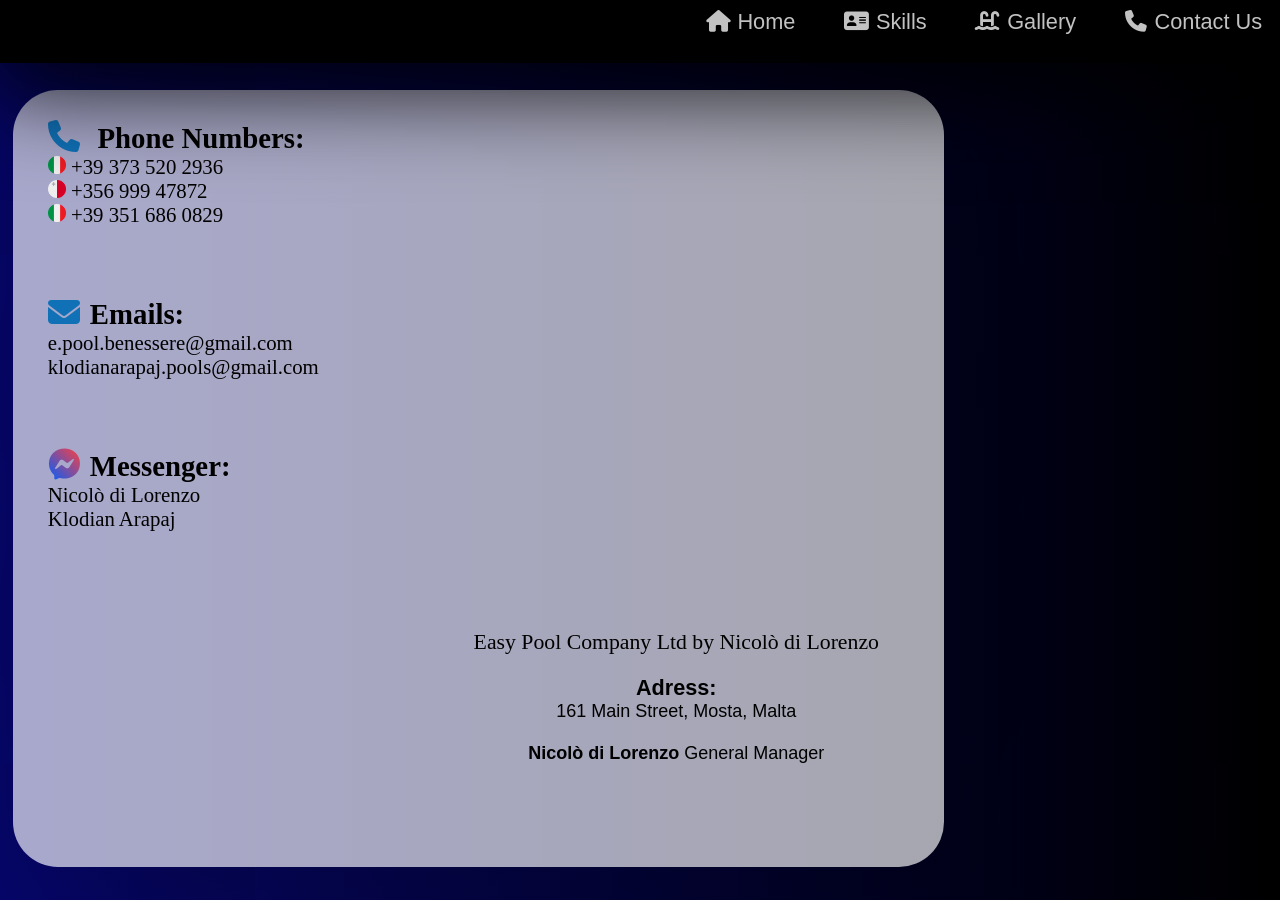
<file: contact.html>
<!DOCTYPE html>
<html lang="en">
  <head>
    <meta charset="UTF-8" />
    <meta name="viewport" content="width=device-width, initial-scale=1.0" />
    <link
      rel="stylesheet"
      href="https://cdnjs.cloudflare.com/ajax/libs/font-awesome/6.5.1/css/all.min.css"
    />
    <link rel="stylesheet" href="styles.css" />
    <link
      rel="shortcut icon"
      href="https://cdn-icons-png.flaticon.com/512/3095/3095583.png"
      type="image/x-icon"
    />
    <title>Contact me</title>
  </head>

  <body class="contact-body">
    <nav id="info">
      <a href="index.html" id="home"><i class="fas fa-home"></i>Home</a>
      <a href="skills.html" id="skills"><i class="fas fa-address-card"></i>Skills</a>
      <a href="project.html" id="prjcts"
        ><i class="fas fa-swimming-pool"></i>Gallery</a
      >
      <a href="contact.html" id="contactsUs"
        ><i class="fas fa-phone second-phone"></i>Contact Us</a
      >
    </nav>
    <!--page web body class = kjimsabfk129 -->
    <div id="contact-me-container">
      <i class="fas fa-phone fa-second"></i
      ><span id="phoneNumber"
        >Phone Numbers:<br />
        <div id="Number">
          <img src="italy.png" id="itIcon" /> +39 373 520 2936
        </div>
        <div id="Number">
          <img src="malta.png" id="maltaIcon" /> +356 999 47872
        </div>
        <div id="Number">
          <img src="italy.png" id="itIcon" /> +39 351 686 0829
        </div></span
      >
      <br /><br /><br />
      <i class="fas fa-envelope env1"></i
      ><span id="email"
        >Emails:
        <div class="em">e.pool.benessere@gmail.com</div>
        <div class="em">klodianarapaj.pools@gmail.com</div></span
      >
      <br /><br /><br />
      <i class="fab fa-facebook-messenger"></i
      ><span id="messenger"
        >Messenger:
        <div id="messengerTxt">Nicolò di Lorenzo</div>
        <div id="messengerTxt">Klodian Arapaj</div></span
      ><br /><br />

      <div id="infoDeep">
        <div class="poolDescription-nicolo">
          Easy Pool Company Ltd by Nicolò di Lorenzo
        </div>
        <br />
        <div class="adress">Adress:</div>
        <div style="font-size: 18px; font-family: arial">
          161 Main Street, Mosta, Malta<br /><br /><b>Nicolò di Lorenzo</b>
          General Manager
        </div>
      </div>
    </div>

    <!--body-->
    <script src="scripts.js"></script>
  </body>
</html>
</file>
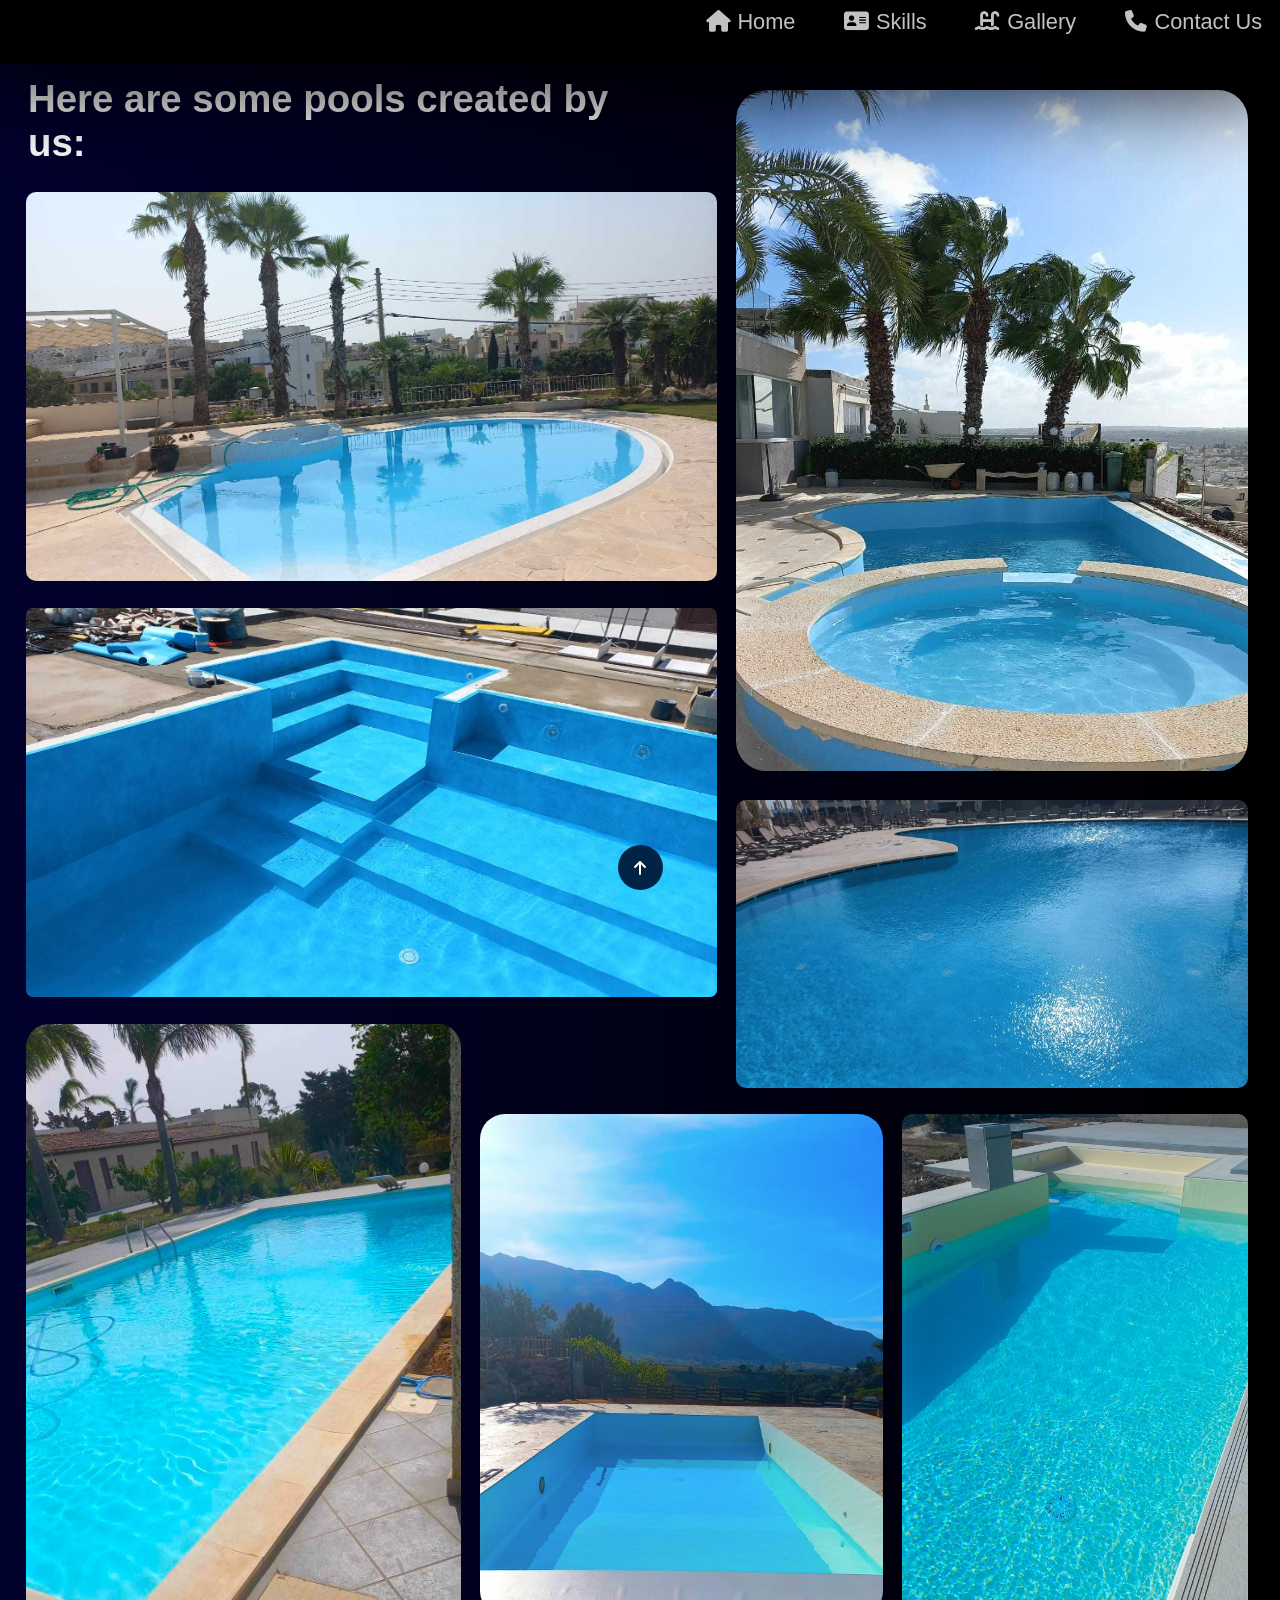
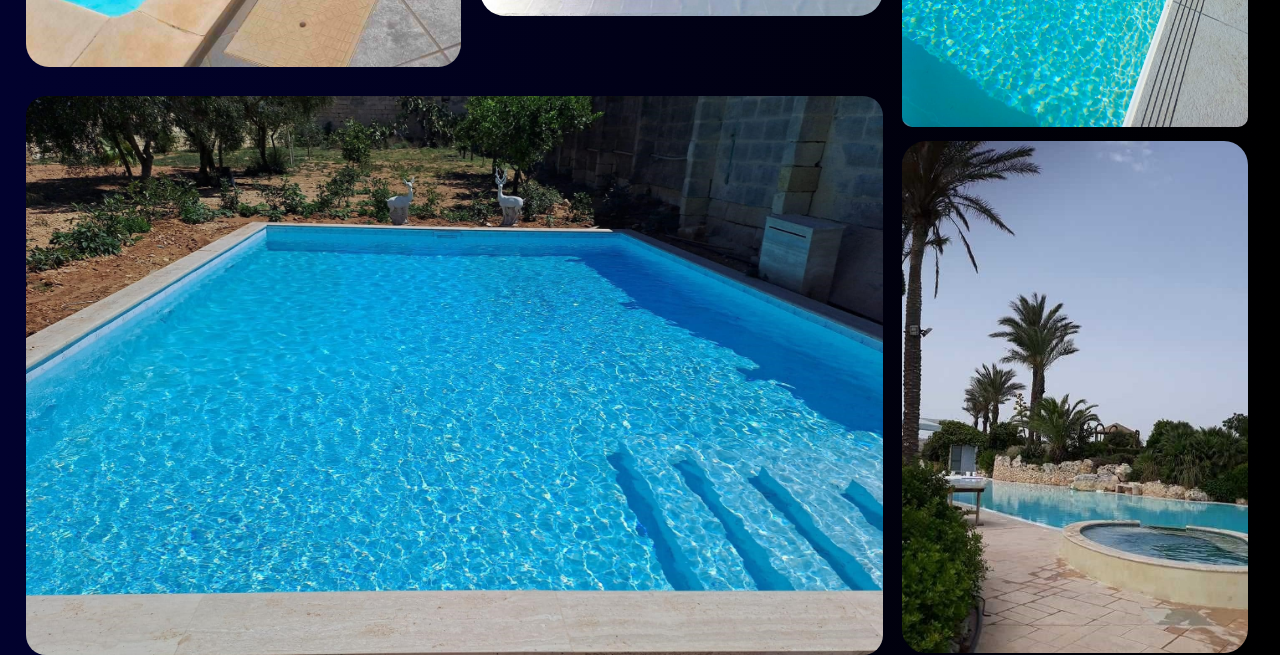
<file: project.html>
<!DOCTYPE html>
<html lang="en">
  <head>
    <meta charset="UTF-8" />
    <meta name="viewport" content="width=device-width, initial-scale=1.0" />
    <meta name="author" content="Klodian Arapaj" />
    <link rel="stylesheet" href="styles.css" />
    <link
      rel="stylesheet"
      href="https://cdnjs.cloudflare.com/ajax/libs/font-awesome/6.5.1/css/all.min.css"
    />
    <link
      rel="shortcut icon"
      href="https://lh3.googleusercontent.com/proxy/0yGYHj2cF-B97v8kXWaC2SNvAcKPtz_nVv8kn_6choIr5waqjfiPqapD0SCfd07iqLboVigADJi66teoVkGXMQiIpV5yme3KeQAp_QVfZv_0R8_WYKeTkPusyJvO7CBEcFfCFG9imQ"
    />
    <title>Gallery</title>
  </head>
  <body class="projectsBody">
    <a id="top"></a>
    <nav id="info">
      <a href="index.html" id="home"><i class="fas fa-home"></i>Home</a>
      <a href="skills.html" id="skills"><i class="fas fa-address-card"></i>Skills</a>
      <a href="project.html" id="prjcts"
        ><i class="fas fa-swimming-pool"></i>Gallery</a
      >
      <a href="contact.html" id="contactsUs"
        ><i class="fas fa-phone second-phone"></i>Contact Us</a
      >
    </nav>
    <div id="projects-description">
      Here are some pools created by <br />us:
    </div>
    <div id="imgContainer">
      <img
        src="428198444_2669530699888935_7894560773128342280_n.jpg"
        alt=""
        id="ImagePool1"
      />
      <img src="cuore.jpg" alt="" id="ImagePool2" />
      <img
        src="428332192_1046222573113597_8907363923053606870_n.jpg"
        alt=""
        id="ImagePool4"
      />
      <img
        src="428258101_414656624381401_7535747162077501394_n.jpg"
        alt=""
        id="ImagePool3"
      />
      <img src="rettangoloxy.jpg" alt="" id="ImagePool5" />
      <img src="poolImaBackground.jpeg" alt="" id="ImagePool6" />
      <img src="poolWaterGood.jpeg" alt="" id="ImagePool7" />
      <img src="PoolWaterGoodBackgruond.jpg" alt="" id="ImagePool8" />
      <img src="Beautiful.jpg" alt="" id="ImagePool9" />
      <img src="428452794_263006323417081_3671622956500757712_n.jpg" alt="" id="ImagePool10" />
    </div>
    <div class="wrapper">
      <a href="#top" id="buttonTop"><i class="fas fa-arrow-up"></i></a>
    </div>
  </body>
</html>
</file>
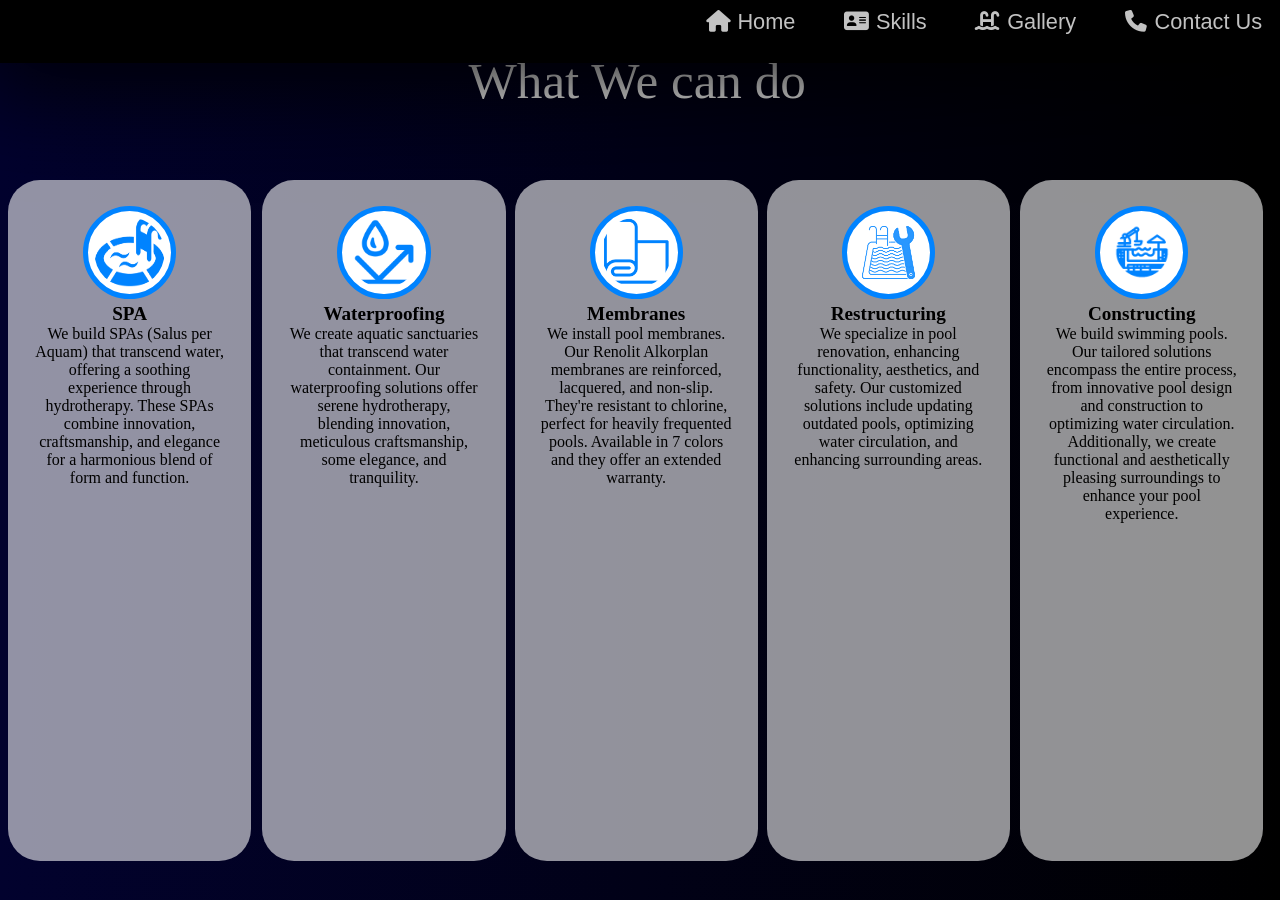
<file: skills.html>
<!DOCTYPE html>
<html lang="en">
  <head>
    <meta charset="UTF-8" />
    <meta name="viewport" content="width=device-width, initial-scale=1.0" />
    <meta name="author" content="Klodian Arapaj" />
    <link rel="stylesheet" href="styles.css" />
    <link
      rel="stylesheet"
      href="https://cdnjs.cloudflare.com/ajax/libs/font-awesome/6.5.1/css/all.min.css"
    />
    <link
      rel="shortcut icon"
      href="https://img.freepik.com/premium-vector/skills-icon-with-settings-sign-skills-icon-customize-setup-manage-process-symbol-vector-icon_775815-966.jpg"
    />
    <title>Skills</title>
  </head>

  <body class="bodySuka">
    <nav id="info">
      <a href="index.html" id="home"><i class="fas fa-home"></i>Home</a>
      <a href="skills.html" id="skills"
        ><i class="fas fa-address-card"></i>Skills</a
      >
      <a href="project.html" id="prjcts"
        ><i class="fas fa-swimming-pool"></i>Gallery</a
      >
      <a href="contact.html" id="contactsUs"
        ><i class="fas fa-phone second-phone"></i>Contact Us</a
      >
    </nav>
    <!---->
    <div class="title-page-skills">What We can do</div>
    <div class="div-working-txt-icon-divs">
      <div class="spa-working-div">
        <img src="spa-pool-icon.png" alt="" class="work work-spa" />
        <div class="spa-working-div-txt-container" style="color: black;">
          <div><b class="b-titles-skills">SPA</b></div>
          We build SPAs (Salus per Aquam) that transcend water, offering a soothing experience through hydrotherapy. These SPAs combine innovation, craftsmanship, and elegance for a harmonious blend of form and function.
        </div>
      </div>
      <!---->
      <div class="wp-working-div">
        <img src="3194163-200.png" alt="" class="work work-waterproof" />
        <div class="wp-working-div-txt-container">
          <div><b class="b-titles-skills">Waterproofing</b></div>
          We create aquatic sanctuaries that transcend water containment. Our waterproofing solutions offer serene hydrotherapy, blending innovation, meticulous craftsmanship, some elegance, and tranquility.
        </div>
      </div>
      <!---->
      <div class="mmb-working-div">
        <img src="rolled-material-icon.png" alt="" class="work work-membrane" />
        <div class="res-working-div-txt-container">
          <div><b class="b-titles-skills">Membranes</b></div>
          We install pool membranes. Our Renolit Alkorplan membranes are reinforced, lacquered, and non-slip. They're resistant to chlorine, perfect for heavily frequented pools. Available in 7 colors and they offer an extended warranty.
        </div>
      </div>
      <!---->
      <div class="res-working-div">
        <img
          src="125075987-pool-maintenance-icon.jpg"
          alt=""
          class="work work-restructing"
        />
        <div class="mmb-working-div-txt-container">
          <div><b class="b-titles-skills">Restructuring</b></div>
          We specialize in pool renovation, enhancing functionality, aesthetics, and safety. Our customized solutions include updating outdated pools, optimizing water circulation, and enhancing surrounding areas.
        </div>
      </div>
      <!---->
      <div class="con-working-div">
        <img src="OIG4.jpg" alt="" class="work work-constructing" />
        <div class="con-working-div-txt-container">
          <div><b class="b-titles-skills">Constructing</b></div>
          We build swimming pools. Our tailored solutions encompass the entire process, from innovative pool design and construction to optimizing water circulation. Additionally, we create functional and aesthetically pleasing surroundings to enhance your pool experience.
        </div>
      </div>
    </div>
    
  </body>
</html>
</file>
<file: styles.css>
html {
  scroll-behavior: smooth;
}

#info {
  margin: 0px;
  height: 5vh;
  width: 100%;
  background-color: black;
  position: fixed;
  left: 0px;
  top: 0px;
  display: inline;
  text-align: right;
  padding-top: 1vh;
  padding-bottom: 1vh;
  z-index: 100;
  box-shadow: 0px 0px 100px 20px rgba(0, 0, 0, 1);
}

.homie {
  overflow: hidden;
}
.homie,
.aboutBody,
.projectsBody,
.bodySuka,
.contact-body {
  background: linear-gradient(to left, black, rgb(2, 2, 46));
}
.contact-body {
  background: linear-gradient(to left, black, rgb(6, 6, 112));
}

#home,
#skills,
#prjcts,
#contactsUs {
  margin-left: 3.5vw;
  font-size: 1.7vw;
  text-decoration: wavy;
  color: #c2c2c2;
  font-family: Arial;
}
#contactsUs {
  margin-right: 1.4vw;
} 

#txtContainer,
#projects-description {
  position: absolute;
  top: 300px;
  color: #fff;
  font-family: Arial;
  font-size: 3.5em;
  font-weight: 550;
  margin-left: 20px;
}

div#txtContainer div#name {
  color: rgb(255, 149, 0);
}

#txtContainer {
  position: absolute;
  top: 34vh;
  font-size: 5vw;
}

#job {
  font-size: 2.6rem;
  font-family: fantasy;
  letter-spacing: 2.5px;
}

#contact-me {
  position: static;
  width: 200px;
  height: 50px;
  color: white;
  border-radius: 20px;
  background: linear-gradient(to right, blue, rgb(0, 149, 255));
  border: none;
  font-size: 18px;
  cursor: pointer;
  transition: transform 0.2s ease-in-out, background 0.6s ease;
}

#contact-me:active {
  transform: scale(0.7);
  background: linear-gradient(to left, blue, rgb(0, 149, 255));
}

.fa-home,
.fa-id-card,
.fa-swimming-pool,
.fa-briefcase,
.fa-address-card,
.fa-phone {
  margin-right: 0.6vw;
}

.fa-second,
.env1,
.fa-facebook-messenger {
  color: #1071b7;
  font-size: 2em;
}

#phoneNumber,
#email,
#messenger {
  font-size: 1.8em;
  font-family: verdana;
  margin-left: 10px;
  font-weight: 550;
}

#contact-me-container {
  position: absolute;
  background-color: rgba(255, 255, 255, 0.65);
  width: 70vw;
  height: 83vh;
  border-radius: 45px;
  left: 1vw;
  top: 10vh;
  padding-top: 30px;
  padding-left: 35px;
  box-shadow: 0px 0px 400px 2px rgba(0, 0, 0, 0.4);
  overflow: hidden;
  overflow-y: hidden;
}

#infoDeep {
  position: absolute;
  left: 36vw;
  top: 60vh;
  text-align: center;
  font-size: 1.3vw;
}

.poolDescription-nicolo {
  font-family: cursive;
  font-size: 1.7vw;
}

.adress {
  font-size: 1.3em;
  font-family: arial;
  font-weight: 600;
}



#Number,
.em,
#messengerTxt {
  font-size: 1.3rem;
  font-weight: 500;
}

.fa-facebook-messenger {
  background-image: linear-gradient(to top right, #005eff, #ff3f3f);
  background-clip: text;
  -webkit-text-fill-color: transparent;
  font-size: 2em;
}

#projects-description {
  font-size: 3vw;
  top: 2em;
  z-index: -10;
  position: absolute;
}

/* Images { */

#ImagePool1 {
  width: 54vw;
  height: auto;
  position: absolute;
  left: 2vw;
  top: 15vw;
  border-radius: 10px;
}

#ImagePool2 {
  width: 40vw;
  height: auto;
  position: absolute;
  top: 62.5vw;
  left: 57.5vw;
  border-radius: 10px;
}

#ImagePool3 {
  width: 54vw;
  height: auto;
  top: 47.5vw;
  position: absolute;
  left: 2vw;
  border-radius: 7px;
}

#ImagePool4 {
  width: 40vw;
  height: auto;
  position: absolute;
  top: 7vw;
  left: 57.5vw;
  border-radius: 30px;
}

#ImagePool5 {
  width: 34vw;
  position: absolute;
  left: 2vw;
  top: 80vw;
  border-radius: 23px;
}

#ImagePool6 {
  width: 31.5vw;
  position: absolute;
  left: 37.5vw;
  top: 87vw;
  border-radius: 25px;
}

#ImagePool7 {
  width: 27vw;
  position: absolute;
  left: 70.5vw;
  top: 87vw;
  border-radius: 10px;
}

#ImagePool8 {
  width: 67vw;
  position: absolute;
  top: 132.5vw;
  left: 2vw;
  border-radius: 20px;
}

#ImagePool9 {
  width: 20vw;
  height: auto;
  position: absolute;
  top: 1680px;
  left: 70.5vw;
  border-radius: 30px;
  display: none;
}

#ImagePool10 {
  width: 27vw;
  height: auto;
  position: absolute;
  top: 136vw;
  left: 70.5vw;
  border-radius: 24px;
}

/* } --Images */

#imgContainer {
  margin-top: 100px;
}

a#buttonTop {
  position: fixed;
  height: 45px;
  width: 45px;
  bottom: 10px;
  background-color: #022444;
  border-radius: 50%;
  display: flex;
  color: #fff;
  justify-content: center;
  align-items: center;
  text-decoration: none;
  transition: 0.4s ease;
}

#top {
  position: absolute;
  margin: 0px;
}

.wrapper {
  display: flex;
  align-items: center;
  height: 100vh;
  justify-content: center;
}

#buttonTop:active {
  transform: scale(0.7);
}

#maltaIcon,
#itIcon {
  width: 18px;
}

#PoolLogo {
  border-radius: 8.75em;
  max-height: 90vh;
  max-width: 65vw;
  height: auto;
  display: block;
  margin-top: 7vh;
  position: absolute;
  left: 40%;
  transition: transform 1s ease-in-out;
}

#PoolLogo:hover {  
  transform: rotateY(30deg);

}

#DescriptionIndex {
  color: #fff;
  font-family: "Franklin Gothic Medium", "Arial Narrow", Arial, sans-serif;
  font-size: 2em;
  position: absolute;
  left: 85vw;
  top: 55vh;
  margin-left: 0.05vw;
  text-shadow: 1px 1px black, -1px -1px black;
}


.title-page-skills {
  color: #fff;
  position: absolute;
  top: 4vw;
  font-size: 4vw;
  left: 36.6vw;
  font-family: verdana;
}

.work {
  width: 5.5vw;
  height: 5.5vw;
  background-color: white;
  border: 5px solid #0083ff;
  position: static;
  margin-top: 0;
  border-radius: 50%;
  padding: 0.5vw;
  
}
.work-restructing {
  padding: 0;
  width: 6.5vw;
  height: 6.5vw;
}

.spa-working-div,
.wp-working-div,
.mmb-working-div,
.res-working-div,
.con-working-div
{
  width: 15vw;
  height: 70vh;
  background-color: #ffffff92;
  padding: 2vw;
  font-family: 'Berlin Sans FB';
  text-align: center;
  border-radius: 2em;
  position: absolute;
  z-index: 100;
  
}

.spa-working-div {
  
}

.b-titles-skills {
  font-size: larger;
}
.wp-working-div {
  position: absolute;
  left: 20.5vw;
}
.mmb-working-div {
  left: 40.2vw;
}

.res-working-div {
  left: 59.9vw;
}

.con-working-div {
  left: 79.7vw;
}

.div-working-txt-icon-divs {
  margin-top: 20vh;
}



@media only screen and (max-width: 500px) {
  #info {
    height: 9vh;
    width: 100vw;
    text-align: start;
  }

  #home,
  #skills,
  #prjcts {
    font-size: 5.3vw;
    margin-right: 1vw;
    margin-left: 7vw;
  }
  
  #contactsUs {
    position: absolute;
    left: 3.7vw;
    top: 5vh;
    margin-right: 0;
    font-size: 5.3vw;
  }

  #ImagePool1,
  #ImagePool2,
  #ImagePool3,
  #ImagePool4,
  #ImagePool5,
  #ImagePool6,
  #ImagePool7,
  #ImagePool8,
  #ImagePool9 {
    position: static;
    width: 100%;
    margin-top: 10px;
  }

  #ImagePool9 {
    display: flex;
  }

  #ImagePool10 {
    display: none;
  }

  #imgContainer {
    margin-top: 20px;
  }

  body.projectsBody {
    background-repeat: no-repeat;
    background-size: 100% 110%;
    overflow-x: hidden;
  }
  #projects-description {
    font-size: 20px;
    position: static;
    margin-top: 15vh;
    margin-left: 10px;
  }

  .wrapper {
    position: absolute;
    left: 50%;
    top: 1540px;
  }
  #contact-me-container {
    margin-top: 40px;
    width: 90%;
    font-size: 0.5em;
    position: static;
    margin-left: 3px;
  }
  #Number,
  .em,
  #messengerTxt {
    font-size: 1em;
  }

  .infoDeep {
    position: static;
    margin-left: -40px;
  }
  .adress {
    font-size: 20px;
  }
  /* for the fist page web */

  .homie {
    background-repeat: no-repeat;
    background-size: 200vw 200vh;
    overflow-y: visible;
  }

  #name {
    font-size: 0.8em;
    margin-left: 0px;
  }

  #txtContainer {
    position: static;
    margin-top: 40px;
    margin-left: 2px;
    align-items: center;
    text-align: center;
  }

  .greeting {
    color: #fff;
    font-size: 37px;
    position: static;
    margin-top: 3.5vh;
  }

  #PoolLogo {
    position: static;
  }

  #job {
    font-size: 34px;
    font-family: system-ui, -apple-system, BlinkMacSystemFont, "Segoe UI",
      Roboto, Oxygen, Ubuntu, Cantarell, "Open Sans", "Helvetica Neue",
      sans-serif;
  }

  #PoolLogo {
    position: static;
    z-index: -1;
    max-width: 90vw;
    border-radius: 70px 70px 15px 70px;
    margin-top: 3vh;
  }

  .descriptionWrapper {
    text-align: start;
  }
  #DescriptionIndex {
    position: static;
    color: #0c0c0c;
    font-size: 6.9vw;
    text-shadow: 2px 2px 1px #fff;
    /* lavoro in corso*/
  }

  #contact-me {
    position: static;
    margin-top: 2vh;
  }

  #PoolLogo:hover {
    transform: none;
  }

  #contact-me-container {
    margin-top: 12vh;
    height: 77vh;
    position: static;
    margin-left: 0;
  }


  .poolDescription-nicolo {
    font-size: 5vw;
    margin-right: 1vw;
  }

  /* fƒ(inject) skills */

  .work {
    height: 30vw;
    width: 30vw;
  }

  .title-page-skills {
    position: static;
    margin-top: 15vh;
    font-size: 13vw;
  }

  .spa-working-div {
    width: 88vw;
    height: 40vh;
    background-color: #ffffff92;
    padding-top: 0;
    margin-top: -12vh;
  }

  .spa-working-div,
  .wp-working-div,
  .mmb-working-div,
  .res-working-div,
  .con-working-div
  {
    width: 90vw;
    height: 50vh;
    background-color: #ffffffbc;
    padding: 2vw;
    font-family: 'Berlin Sans FB';
    text-align: center;
    border-radius: 2em;
    position: static;
    z-index: 100;
    margin-bottom: 2vh;
  }
  /* <<gloab line of code 456>> */
  /* end*/
}
</file>
